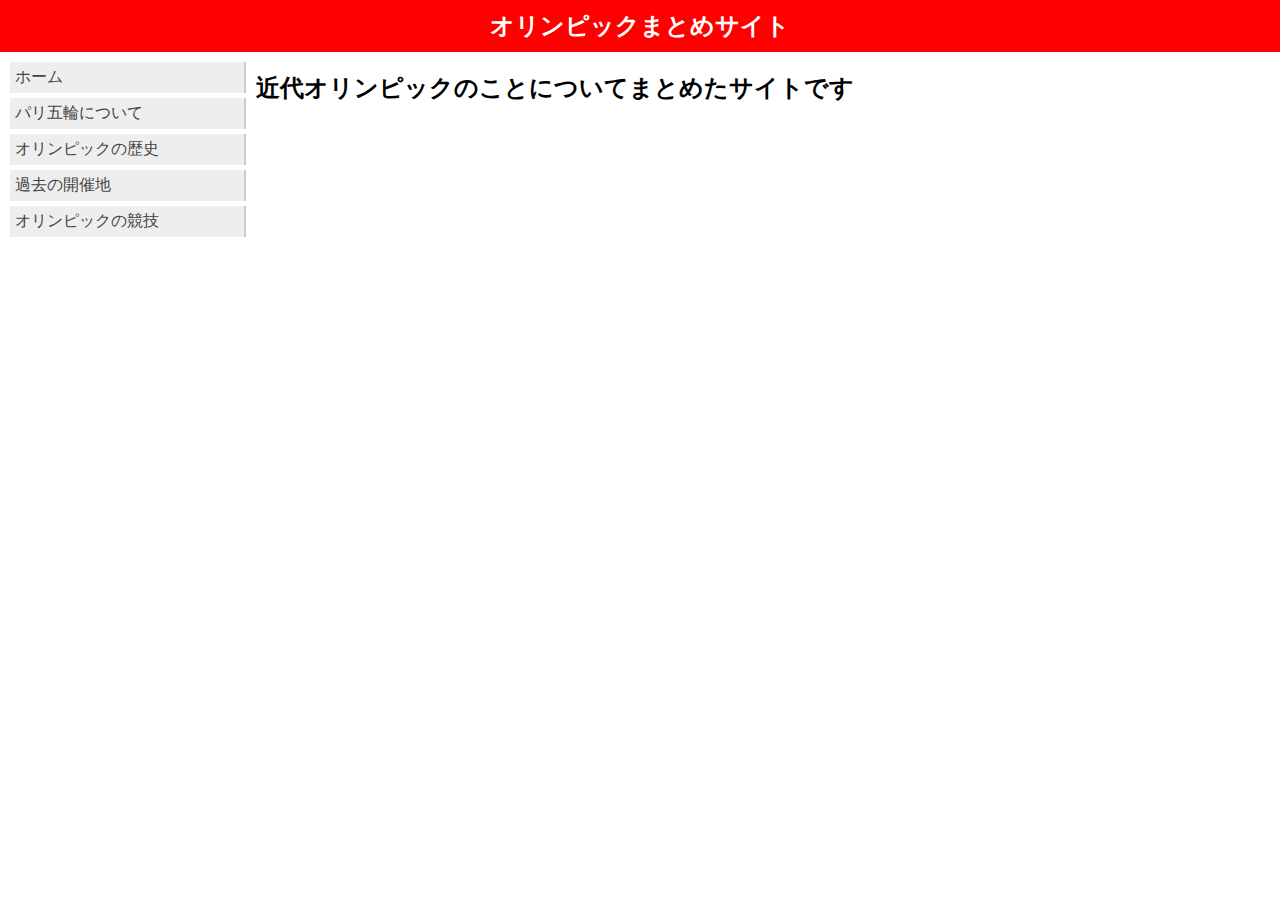
<file: index.html>
<!DOCTYPE html>
<html lang="ja">
<head>
    <meta charset="UTF-8">
    <title>チームで作るwebサイト</title>
    <link rel="stylesheet" href="css/index.css">
</head>


<body>
    <h1 id="site_title">オリンピックまとめサイト</h1>
    <div id="container">
        <div class="sidebar">
            <ul>
                <li><a href="index.html">ホーム</a></li>
                <li><a href="about.html">パリ五輪について</a></li>
                <li><a href="history.html">オリンピックの歴史</a></li>
                <li><a href="past_venues.html">過去の開催地</a></li>
                <li><a href="olympic_event.html">オリンピックの競技</a></li>
            </ul>
        </div>
        <h2>近代オリンピックのことについてまとめたサイトです<br>
            
        </h2>
    </div>
</body>
</html>
</file>
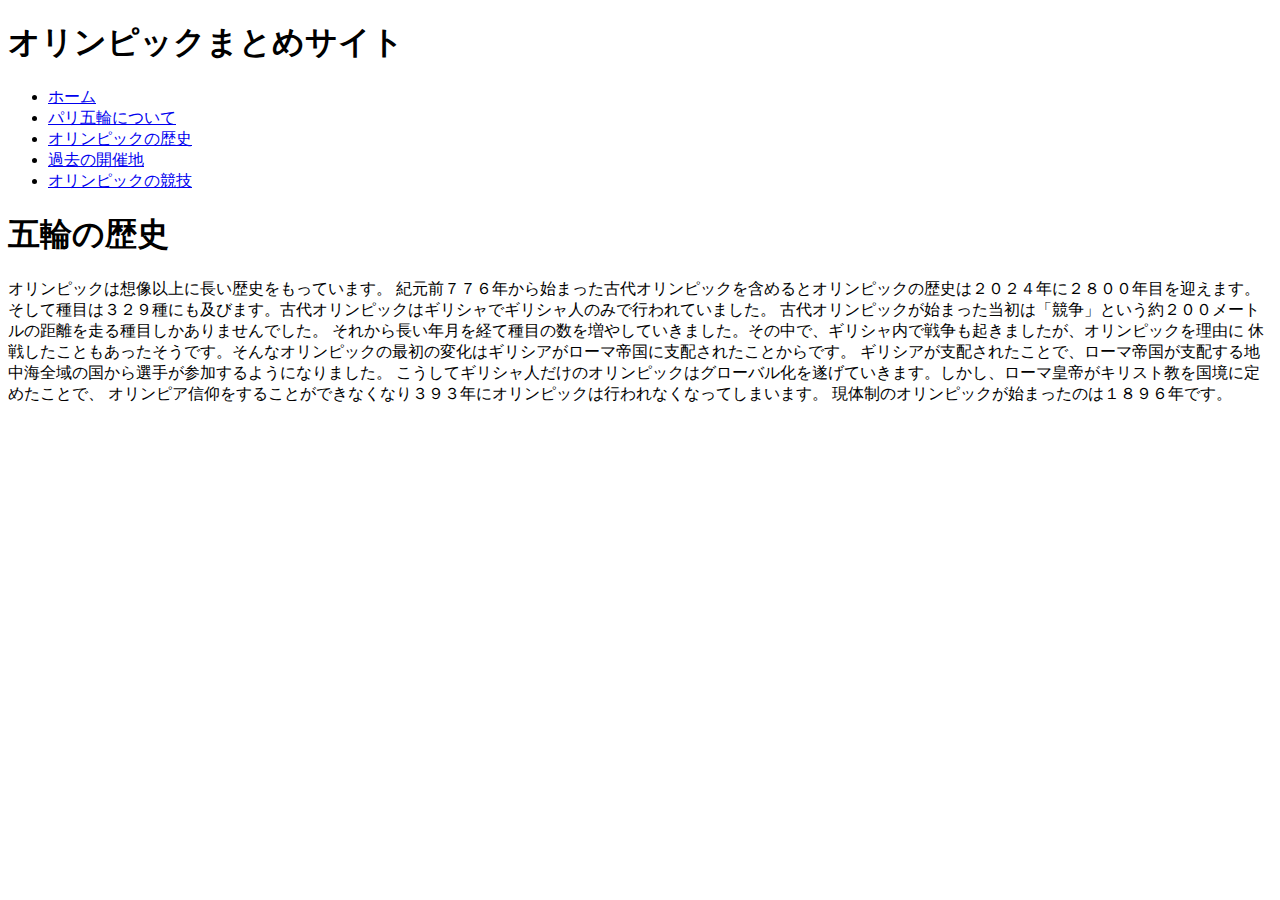
<file: history.html>
<!DOCTYPE html>
<html lang="ja">
<head>
    <meta charset="UTF-8">
    <title>五輪の歴史</title>
    <link rel="stylesheet" href="css/KY.css">
</head>


<body>
    <h1 id="site_title">オリンピックまとめサイト</h1>
    <div id="container">
        <div class="sidebar">
            <ul>
                <li><a href="index.html">ホーム</a></li>
                <li><a href="about.html">パリ五輪について</a></li>
                <li><a href="history.html">オリンピックの歴史</a></li>
                <li><a href="past_venues.html">過去の開催地</a></li>
                <li><a href="olympic_event.html">オリンピックの競技</a></li>
            </ul>
        </div>
    <div>
    <h1>五輪の歴史</h1>
    <p>オリンピックは想像以上に長い歴史をもっています。
        紀元前７７６年から始まった古代オリンピックを含めるとオリンピックの歴史は２０２４年に２８００年目を迎えます。
        そして種目は３２９種にも及びます。古代オリンピックはギリシャでギリシャ人のみで行われていました。
        古代オリンピックが始まった当初は「競争」という約２００メートルの距離を走る種目しかありませんでした。
        それから長い年月を経て種目の数を増やしていきました。その中で、ギリシャ内で戦争も起きましたが、オリンピックを理由に
        休戦したこともあったそうです。そんなオリンピックの最初の変化はギリシアがローマ帝国に支配されたことからです。
        ギリシアが支配されたことで、ローマ帝国が支配する地中海全域の国から選手が参加するようになりました。
        こうしてギリシャ人だけのオリンピックはグローバル化を遂げていきます。しかし、ローマ皇帝がキリスト教を国境に定めたことで、
        オリンピア信仰をすることができなくなり３９３年にオリンピックは行われなくなってしまいます。
        






        現体制のオリンピックが始まったのは１８９６年です。
    
    </p>

        
        



   






</body>
</html>
</file>
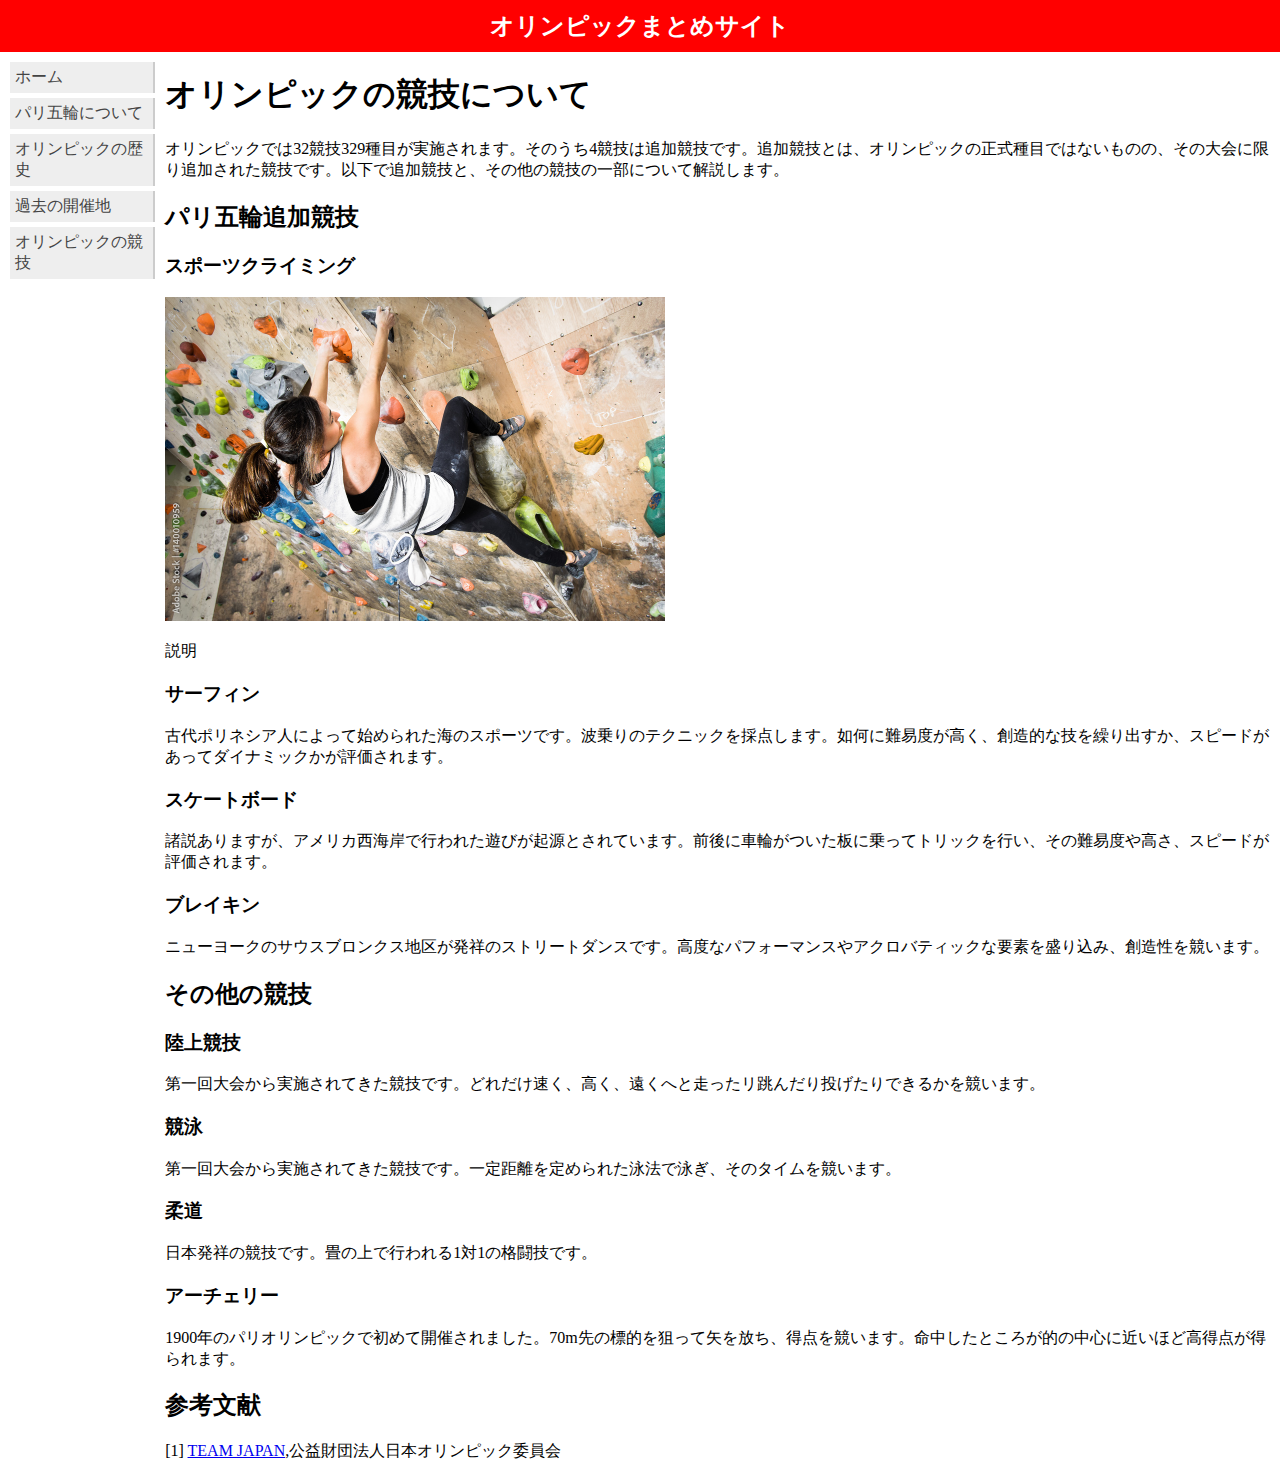
<file: olympic_event.html>
<!DOCTYPE html>
<html lang="ja">

<head>
    <meta charset="UTF-8">
    <title>オリンピックの競技</title>
    <link rel="stylesheet" href="css/index.css">
</head>


<body>
    <h1 id="site_title">オリンピックまとめサイト</h1>
    <div id="container">
        <div class="sidebar">
            <ul>
                <li><a href="index.html">ホーム</a></li>
                <li><a href="about.html">パリ五輪について</a></li>
                <li><a href="history.html">オリンピックの歴史</a></li>
                <li><a href="past_venues.html">過去の開催地</a></li>
                <li><a href="olympic_event.html">オリンピックの競技</a></li>
            </ul>
        </div>
        <div>
            <h1>オリンピックの競技について</h1>
            <p>オリンピックでは32競技329種目が実施されます。そのうち4競技は追加競技です。追加競技とは、オリンピックの正式種目ではないものの、その大会に限り追加された競技です。以下で追加競技と、その他の競技の一部について解説します。
            </p>

            <h2>パリ五輪追加競技</h2>
            <h3>スポーツクライミング</h3>
            <img src="Images/SportCliming.jpg" width="500" height="324">
            <p>説明</p>

            <h3>サーフィン</h3>
            <p>古代ポリネシア人によって始められた海のスポーツです。波乗りのテクニックを採点します。如何に難易度が高く、創造的な技を繰り出すか、スピードがあってダイナミックかが評価されます。</p>

            <h3>スケートボード</h3>
            <p>諸説ありますが、アメリカ西海岸で行われた遊びが起源とされています。前後に車輪がついた板に乗ってトリックを行い、その難易度や高さ、スピードが評価されます。</p>

            <h3>ブレイキン</h3>
            <p>ニューヨークのサウスブロンクス地区が発祥のストリートダンスです。高度なパフォーマンスやアクロバティックな要素を盛り込み、創造性を競います。</p>

            <h2>その他の競技</h2>
            <h3>陸上競技</h3>
            <p>第一回大会から実施されてきた競技です。どれだけ速く、高く、遠くへと走ったリ跳んだり投げたりできるかを競います。</p>

            <h3>競泳</h3>
            <p>第一回大会から実施されてきた競技です。一定距離を定められた泳法で泳ぎ、そのタイムを競います。</p>

            <h3>柔道</h3>
            <p>日本発祥の競技です。畳の上で行われる1対1の格闘技です。</p>

            <h3>アーチェリー</h3>
            <p>1900年のパリオリンピックで初めて開催されました。70m先の標的を狙って矢を放ち、得点を競います。命中したところが的の中心に近いほど高得点が得られます。</p>


            <h2>参考文献</h2>
            <p>[1] <a href="https://www.joc.or.jp/paris2024/">TEAM JAPAN</a>,公益財団法人日本オリンピック委員会</p>
        </div>
    </div>


</body>

</html>
</file>
<file: css/index.css>
body {
    margin: 0;
}

#site_title {
    margin: 0;
    padding: 10px 0 10px 0;
    font-family: sans-serif;
    font-size: 24px;
    text-align: center;
    color: #ffffff;
    background-color: red;
}

.red{
    color: red;

}

#container {
    display: flex;
    flex-direction: row;
}

.contents {
    width: 70%;
    margin: 5px 0 5px 0;
}

.sidebar {
    width: 20%;
    margin: 10px 0 10px 0;
}

.sidebar ul {
    margin: 0px;
    padding: 0 10px 0 10px;
}

.sidebar li {
    display: block;
    margin: 0px 0px 5px 0px;
    padding: 5px 5px 5px 5px;
    border-right: solid 2px #cccccc;
    background-color: #eeeeee;
}

.sidebar a {
    color: #444444;
    text-decoration: none;
}
</file>
<file: css/KY.css>
.year{
    margin: 5px;
    padding: 5px;
    background-color:pink;

}


#theme{
    margin: 10px 10px 10px 10px;
    text-align: center;
    background-color: pink
}
</file>
